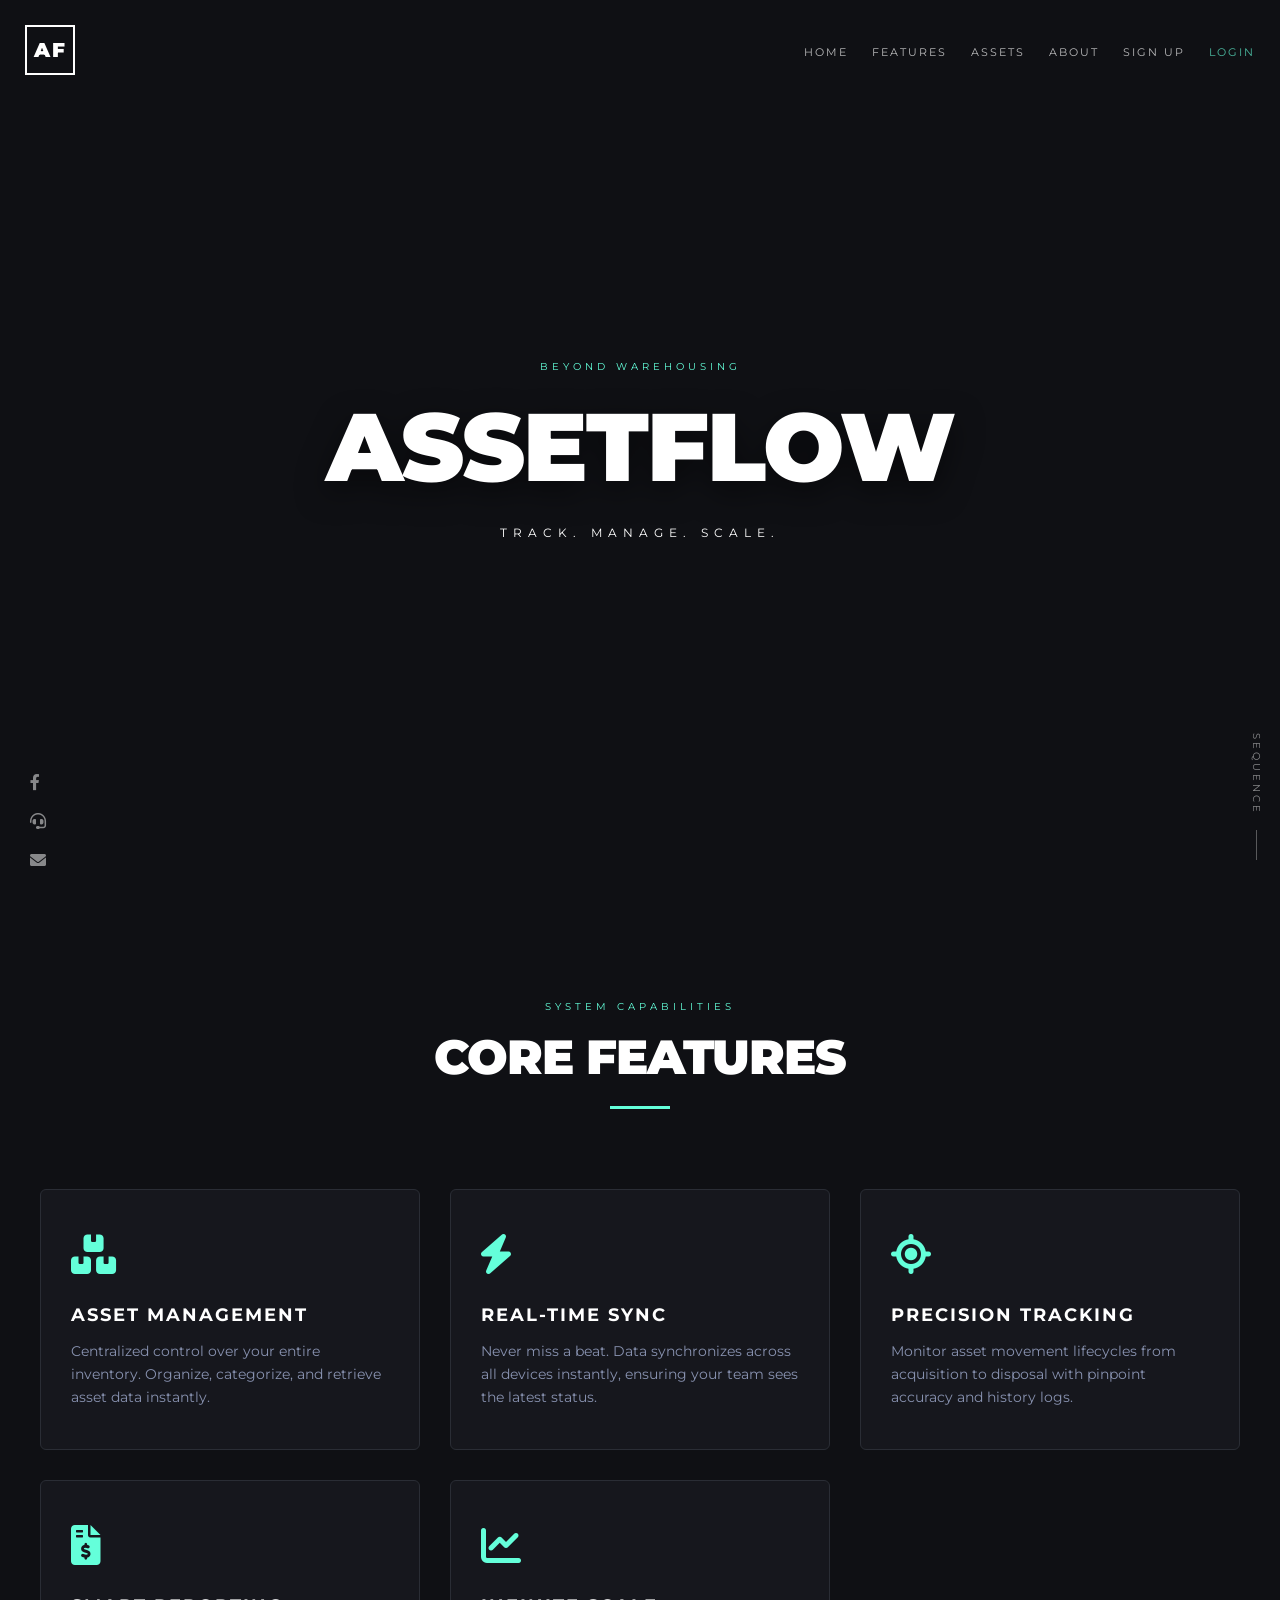
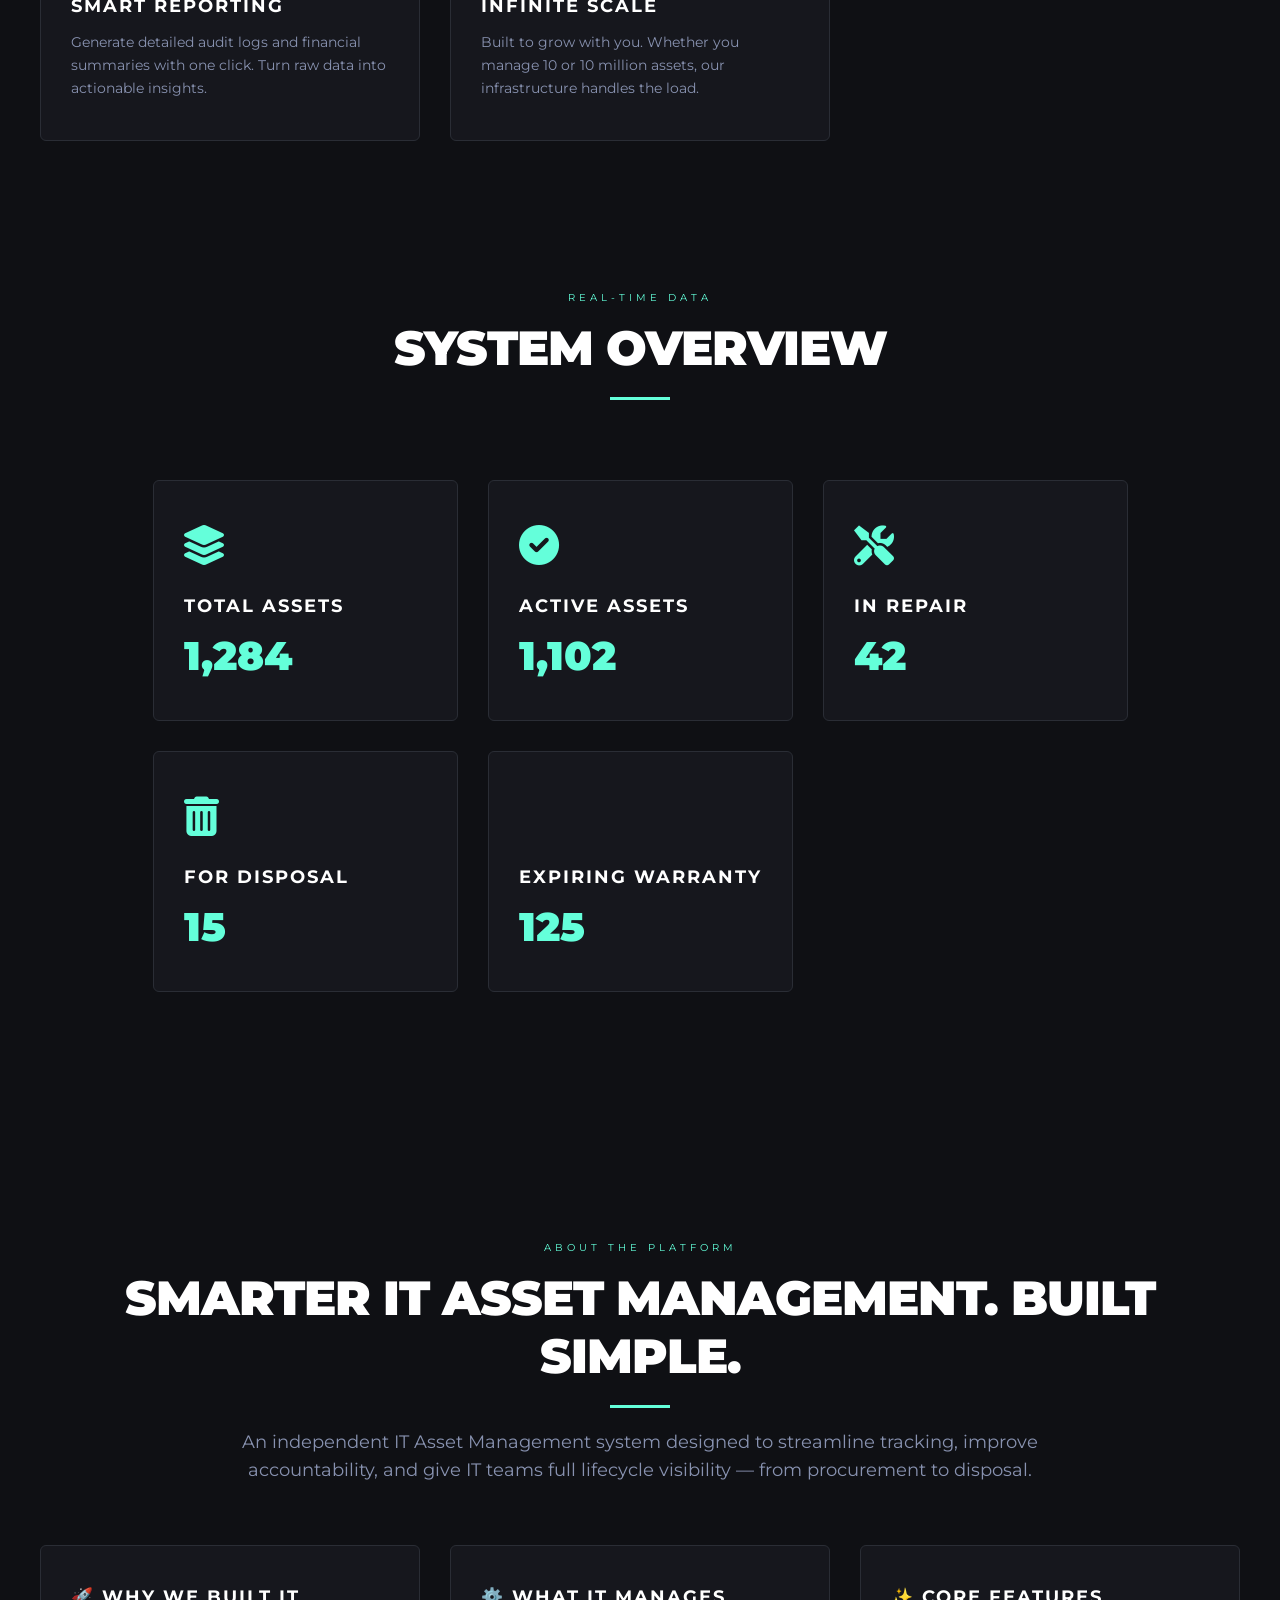
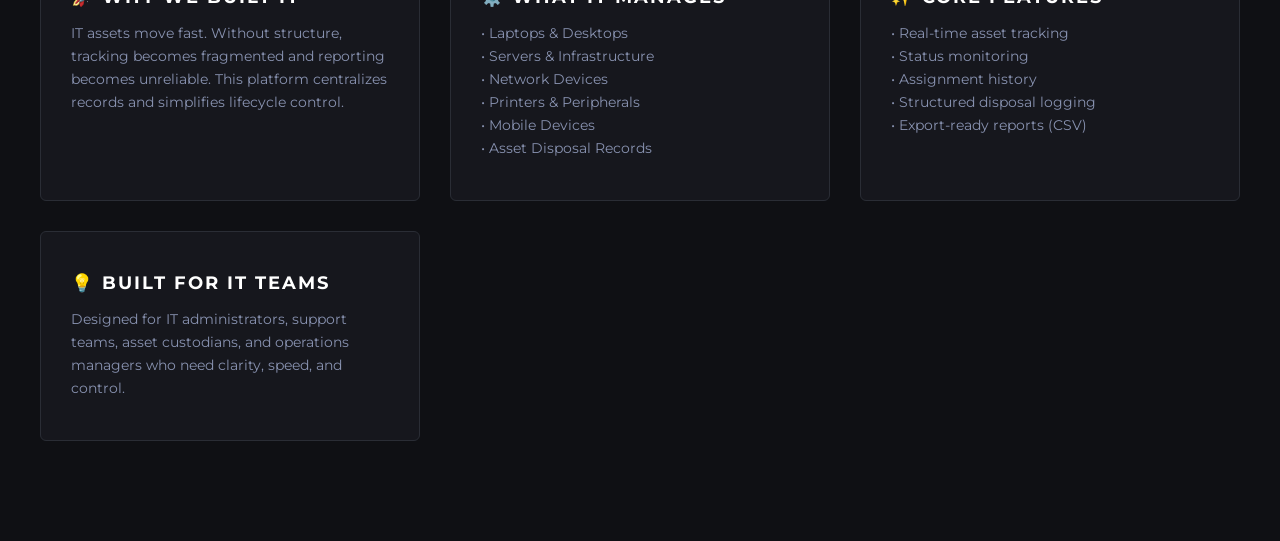
<file: index.html>
<!DOCTYPE html>
<html lang="en">
<head>
    <meta charset="UTF-8">
    <meta name="viewport" content="width=device-width, initial-scale=1.0, maximum-scale=1.0, user-scalable=no">
    <title>AssetFlow | Home</title>
    <link href="https://fonts.googleapis.com/css2?family=Montserrat:wght@300;400;900&display=swap" rel="stylesheet">
    <link rel="stylesheet" href="https://cdnjs.cloudflare.com/ajax/libs/font-awesome/6.0.0/css/all.min.css">
    <link rel="stylesheet" href="style.css">
</head>
<body>

<nav>
    <div class="logo">
        <a href="index.html">
            <div class="logo-box">AF</div>
        </a>
    </div>
    
<div class="menu desktop-only">
    <a href="#">Home</a>
    <a href="#features">Features</a>
    <a href="#assets">Assets</a>
    <a href="#about">About</a> 
    <a href="signup.html">Sign Up</a>
    <a href="login.html" class="accent-text">Login</a>
</div>
    
    <div class="menu mobile-only">
        <a href="login.html" class="accent-text">Log In</a>
    </div>
</nav>

<div class="container home-wrapper">
    <main class="hero" id="hero-trigger">
        <p class="fade-in small-tag">BEYOND WAREHOUSING</p>
        <h1 class="fade-in main-title">ASSETFLOW</h1>
        <p class="fade-in subtitle">Track. Manage. Scale.</p>
        <div class="tap-hint mobile-only fade-in">(Tap to Enter)</div>
    </main>

    <div class="bottom-left">
        <div class="social-icons">
            <a href="https://www.facebook.com" target="_blank" rel="noopener noreferrer"><i class="fab fa-facebook-f"></i></a>
            <a href="https://freshservice.com" target="_blank" rel="noopener noreferrer"><i class="fas fa-headset"></i></a>
            <a href="mailto:support@assetflow.com"><i class="fas fa-envelope"></i></a>
        </div>
    </div>

    <div class="bottom-right desktop-only">
        <div class="scroll-indicator">
            <span>Sequence</span>
            <div class="line"></div>
        </div>
    </div>
</div>

<section id="features" class="features-section">
    <div class="section-header">
        <span class="small-tag">SYSTEM CAPABILITIES</span>
        <h2 class="section-title">Core Features</h2>
        <div class="line" style="width: 60px; height: 3px; background: #64ffda; margin: 20px auto;"></div>
    </div>

    <div class="features-grid">
        <div class="feature-card">
            <div class="feature-icon"><i class="fas fa-boxes-stacked"></i></div>
            <h3 class="feature-title">Asset Management</h3>
            <p class="feature-desc">Centralized control over your entire inventory. Organize, categorize, and retrieve asset data instantly.</p>
        </div>

        <div class="feature-card">
            <div class="feature-icon"><i class="fas fa-bolt"></i></div>
            <h3 class="feature-title">Real-Time Sync</h3>
            <p class="feature-desc">Never miss a beat. Data synchronizes across all devices instantly, ensuring your team sees the latest status.</p>
        </div>

        <div class="feature-card">
            <div class="feature-icon"><i class="fas fa-location-crosshairs"></i></div>
            <h3 class="feature-title">Precision Tracking</h3>
            <p class="feature-desc">Monitor asset movement lifecycles from acquisition to disposal with pinpoint accuracy and history logs.</p>
        </div>

        <div class="feature-card">
            <div class="feature-icon"><i class="fas fa-file-invoice-dollar"></i></div>
            <h3 class="feature-title">Smart Reporting</h3>
            <p class="feature-desc">Generate detailed audit logs and financial summaries with one click. Turn raw data into actionable insights.</p>
        </div>

        <div class="feature-card">
            <div class="feature-icon"><i class="fas fa-chart-line"></i></div>
            <h3 class="feature-title">Infinite Scale</h3>
            <p class="feature-desc">Built to grow with you. Whether you manage 10 or 10 million assets, our infrastructure handles the load.</p>
        </div>
    </div>
</section>

<section id="assets" class="features-section" style="padding-top: 0;">
    <div class="section-header">
        <span class="small-tag">REAL-TIME DATA</span>
        <h2 class="section-title">System Overview</h2>
        <div class="line" style="width: 60px; height: 3px; background: #64ffda; margin: 20px auto;"></div>
    </div>

    <div class="features-grid">
        <div class="feature-card">
            <div class="feature-icon"><i class="fas fa-layer-group"></i></div>
            <h3 class="feature-title">Total Assets</h3>
            <p class="accent-text" style="font-size: 2.5rem; font-weight: 900; margin: 0;">1,284</p>
        </div>

        <div class="feature-card">
            <div class="feature-icon"><i class="fas fa-check-circle"></i></div>
            <h3 class="feature-title">Active Assets</h3>
            <p class="accent-text" style="font-size: 2.5rem; font-weight: 900; margin: 0;">1,102</p>
        </div>

        <div class="feature-card">
            <div class="feature-icon"><i class="fas fa-tools"></i></div>
            <h3 class="feature-title">In Repair</h3>
            <p class="accent-text" style="font-size: 2.5rem; font-weight: 900; margin: 0;">42</p>
        </div>

        <div class="feature-card">
            <div class="feature-icon"><i class="fas fa-trash-can"></i></div>
            <h3 class="feature-title">For Disposal</h3>
            <p class="accent-text" style="font-size: 2.5rem; font-weight: 900; margin: 0;">15</p>
        </div>

        <div class="feature-card">
            <div class="feature-icon"><i class="fas fa-calendar-exclamation"></i></div>
            <h3 class="feature-title">Expiring Warranty</h3>
            <p class="accent-text" style="font-size: 2.5rem; font-weight: 900; margin: 0;">125</p>
        </div>
    </div>
</section>

    <section id="about" class="features-section">
    <div class="section-header">
        <span class="small-tag">About The Platform</span>
        <h2 class="section-title">Smarter IT Asset Management. Built Simple.</h2>
        <div class="line" style="width: 60px; height: 3px; background: #64ffda; margin: 20px auto;"></div>
        <p class="feature-desc" style="max-width: 800px; margin: 0 auto; font-size: 1.1rem;">
            An independent IT Asset Management system designed to streamline tracking, 
            improve accountability, and give IT teams full lifecycle visibility — 
            from procurement to disposal.
        </p>
    </div>

    <div class="features-grid">
        <div class="feature-card">
            <h3 class="feature-title">🚀 Why We Built It</h3>
            <p class="feature-desc">
                IT assets move fast. Without structure, tracking becomes fragmented and reporting 
                becomes unreliable. This platform centralizes records and simplifies lifecycle control.
            </p>
        </div>

        <div class="feature-card">
            <h3 class="feature-title">⚙️ What It Manages</h3>
            <ul class="feature-desc" style="list-style: none; padding: 0;">
                <li>• Laptops & Desktops</li>
                <li>• Servers & Infrastructure</li>
                <li>• Network Devices</li>
                <li>• Printers & Peripherals</li>
                <li>• Mobile Devices</li>
                <li>• Asset Disposal Records</li>
            </ul>
        </div>

        <div class="feature-card">
            <h3 class="feature-title">✨ Core Features</h3>
            <ul class="feature-desc" style="list-style: none; padding: 0;">
                <li>• Real-time asset tracking</li>
                <li>• Status monitoring</li>
                <li>• Assignment history</li>
                <li>• Structured disposal logging</li>
                <li>• Export-ready reports (CSV)</li>
            </ul>
        </div>

        <div class="feature-card">
            <h3 class="feature-title">💡 Built for IT Teams</h3>
            <p class="feature-desc">
                Designed for IT administrators, support teams, asset custodians, 
                and operations managers who need clarity, speed, and control.
            </p>
        </div>
    </div>
</section>
    
    
<script src="app.js"></script>
    
</body>
</html>
</file>
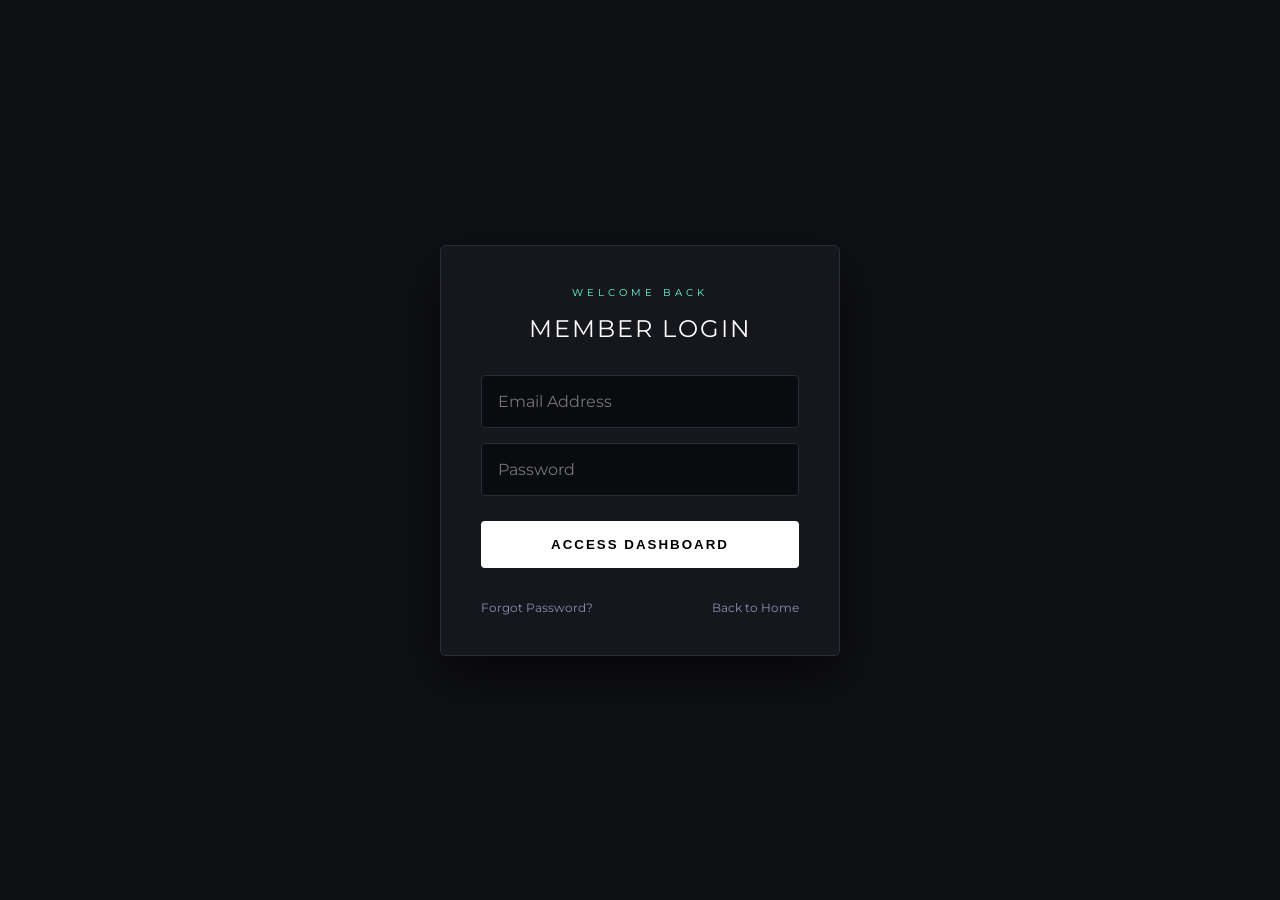
<file: login.html>
<!DOCTYPE html>
<html lang="en">
<head>
    <meta charset="UTF-8">
    <meta name="viewport" content="width=device-width, initial-scale=1.0, maximum-scale=1.0, user-scalable=no">
    <title>AssetFlow | Login</title>
    <link href="https://fonts.googleapis.com/css2?family=Montserrat:wght@300;400;900&display=swap" rel="stylesheet">
    <link rel="stylesheet" href="style.css">
</head>
<body>

<div class="container login-wrapper">
    <div class="login-card">
        <span class="small-tag">WELCOME BACK</span>
        <h2 class="main-title-small">MEMBER LOGIN</h2>
        
        <form>
            <div class="input-group">
                <input type="email" placeholder="Email Address" required>
            </div>
            <div class="input-group">
                <input type="password" placeholder="Password" required>
            </div>
            <button type="button" class="login-button">Access Dashboard</button>
        </form>

        <div class="form-footer">
            <a href="#">Forgot Password?</a>
            <a href="index.html">Back to Home</a>
        </div>
    </div>
</div>

<script src="app.js"></script>
</body>
</html>
</file>
<file: style.css>
/* =========================================
   1. GLOBAL RESET & MOBILE VARIABLES
   ========================================= */
:root {
    --vh: 1vh;
    --bg-color: #0f1014;
    --accent-color: #64ffda;
    --text-white: #ffffff;
}

* {
    margin: 0; padding: 0; box-sizing: border-box;
    -webkit-tap-highlight-color: transparent;
}

html {
    scroll-behavior: smooth;
}

body {
    background-color: var(--bg-color);
    color: var(--text-white);
    font-family: 'Montserrat', sans-serif;
    height: 100vh; 
    height: calc(var(--vh, 1vh) * 100);
    overflow-y: auto; 
    overflow-x: hidden;
    display: block; 
    position: relative; 
    width: 100%;
}

/* =========================================
   2. SHARED COMPONENTS
   ========================================= */
a { text-decoration: none; color: inherit; transition: 0.3s; }
.accent-text { color: var(--accent-color) !important; }

.logo-box {
    width: 50px; height: 50px;
    border: 2px solid white;
    display: flex; align-items: center; justify-content: center;
    font-weight: 900; font-size: 20px; letter-spacing: 2px;
    cursor: pointer;
}

.fade-in {
    opacity: 0;
    animation: fadeInUp 1.2s cubic-bezier(0.2, 0.8, 0.2, 1) forwards;
}
@keyframes fadeInUp {
    from { opacity: 0; transform: translateY(20px); }
    to { opacity: 1; transform: translateY(0); }
}

/* =========================================
   3. HOME PAGE (HERO) STYLES
   ========================================= */
.container {
    width: 100%; 
    min-height: 100vh; 
    height: 100vh; 
    height: calc(var(--vh, 1vh) * 100); 
    position: relative;
    display: flex; flex-direction: column;
    justify-content: center; align-items: center;
}

nav {
    /* ADDED: Sticky Logic */
    position: fixed; 
    top: 25px; left: 25px; right: 25px;
    display: flex; justify-content: space-between; align-items: center; 
    z-index: 100; /* Increased to stay above all content */
}

.menu a {
    font-size: 11px; letter-spacing: 2px; margin-left: 20px; 
    text-transform: uppercase; opacity: 0.7;
}
.menu a:hover { opacity: 1; }

.hero { text-align: center; cursor: pointer; z-index: 2; padding: 0 15px; }

.main-title {
    font-size: clamp(2.5rem, 12vw, 6rem);
    font-weight: 900; letter-spacing: -2px; margin: 0;
    text-transform: uppercase;
    text-shadow: 0 10px 30px rgba(0,0,0,0.5);
}

.small-tag {
    font-size: 10px; letter-spacing: 4px; margin-bottom: 15px;
    text-transform: uppercase; display: block; color: var(--accent-color);
}

.subtitle {
    font-size: 12px; letter-spacing: 6px; margin-top: 20px; text-transform: uppercase; opacity: 0.8;
}

.tap-hint {
    margin-top: 25px; font-size: 10px; opacity: 0.4; letter-spacing: 1px;
}

.bottom-left { position: absolute; bottom: 30px; left: 30px; z-index: 10; }
.bottom-right { position: absolute; bottom: 40px; right: 30px; z-index: 10; }

.social-icons { display: flex; flex-direction: column; gap: 20px; }
.social-icons a { font-size: 16px; opacity: 0.5; }

.scroll-indicator {
    display: flex; align-items: center;
    transform: rotate(90deg); transform-origin: right bottom;
}
.scroll-indicator span { font-size: 10px; letter-spacing: 3px; opacity: 0.5; margin-right: 15px; text-transform: uppercase; }
.scroll-indicator .line { width: 30px; height: 1px; background: white; opacity: 0.3; }

/* =========================================
   4. FEATURES SECTION STYLES
   ========================================= */
.features-section {
    min-height: 100vh; /* This forces the section to be at least the full height of the screen */
    display: flex;
    flex-direction: column;
    justify-content: center; /* Centers the content vertically within that full height */
    padding: 80px 20px; /* Maintains padding for mobile spacing */
    background-color: #0f1014;
    position: relative;
    z-index: 5;
}
.section-header { text-align: center; margin-bottom: 60px; }

.section-title {
    font-size: clamp(2rem, 5vw, 3rem);
    font-weight: 900;
    letter-spacing: -1px;
    text-transform: uppercase;
    margin-bottom: 10px;
}

.features-grid {
    display: grid;
    grid-template-columns: repeat(auto-fit, minmax(280px, 1fr)); 
    gap: 30px;
    max-width: 1200px;
    margin: 0 auto;
}

.feature-card {
    background: #16171d;
    padding: 40px 30px;
    border: 1px solid #2a2d35;
    border-radius: 6px;
    transition: all 0.3s ease;
    cursor: default;
}

.feature-card:hover {
    transform: translateY(-10px);
    border-color: var(--accent-color);
    box-shadow: 0 10px 30px rgba(100, 255, 218, 0.1);
}

.feature-icon {
    font-size: 2.5rem; color: var(--accent-color); margin-bottom: 25px;
}

.feature-title {
    font-size: 1.1rem; font-weight: 700; text-transform: uppercase;
    letter-spacing: 2px; margin-bottom: 15px; color: #fff;
}

.feature-desc {
    font-size: 0.9rem; line-height: 1.6; color: #8892b0;
}

/* =========================================
   5. LOGIN CARD STYLES
   ========================================= */
.login-card {
    background: #16171d;
    padding: 2.5rem;
    width: 90%; max-width: 400px;
    border-radius: 6px;
    border: 1px solid #2a2d35;
    text-align: center;
    box-shadow: 0 20px 50px rgba(0,0,0,0.6);
}

.main-title-small {
    font-size: 1.5rem; font-weight: 400; margin-bottom: 2rem;
    letter-spacing: 2px; text-transform: uppercase;
}

input {
    width: 100%; padding: 16px;
    background: #0a0b0e; border: 1px solid #2a2d35;
    color: #fff; font-family: inherit; font-size: 16px;
    margin-bottom: 15px; border-radius: 4px;
}
input:focus { border-color: #fff; outline: none; }

.login-button {
    width: 100%; padding: 16px; background: #fff;
    color: #000; border: none; font-weight: 900;
    letter-spacing: 2px; cursor: pointer; text-transform: uppercase;
    margin-top: 10px; border-radius: 4px;
}
.login-button:active { transform: scale(0.98); }

.form-footer {
    margin-top: 2rem; display: flex; justify-content: space-between; font-size: 0.75rem;
}
.form-footer a { color: #8892b0; }

/* =========================================
   6. MOBILE RESPONSIVE TWEAKS
   ========================================= */
.mobile-only { display: none; }

@media (max-width: 768px) {
    .desktop-only { display: none; }
    .mobile-only { display: block; }
    nav { top: 20px; left: 20px; right: 20px; position: fixed; }
    .bottom-left { bottom: 20px; left: 20px; }
    .social-icons { flex-direction: row; } 
    .login-card { padding: 2rem 1.5rem; }
    .features-section { padding: 60px 20px; }
    .feature-card { padding: 30px 20px; }
}

/* =========================================
   1. GLOBAL RESET & MOBILE VARIABLES
   ========================================= */
:root {
    --vh: 1vh;
    --bg-color: #0f1014;
    --accent-color: #64ffda;
    --text-white: #ffffff;
}

* {
    margin: 0; padding: 0; box-sizing: border-box;
    -webkit-tap-highlight-color: transparent;
}

html {
    scroll-behavior: smooth;
}

body {
    background-color: var(--bg-color);
    color: var(--text-white);
    font-family: 'Montserrat', sans-serif;
    height: 100vh; 
    height: calc(var(--vh, 1vh) * 100);
    overflow-y: auto; 
    overflow-x: hidden;
    display: block; 
    position: relative; 
    width: 100%;
}

/* =========================================
   2. SHARED COMPONENTS
   ========================================= */
a { text-decoration: none; color: inherit; transition: 0.3s; }
.accent-text { color: var(--accent-color) !important; }

.logo-box {
    width: 50px; height: 50px;
    border: 2px solid white;
    display: flex; align-items: center; justify-content: center;
    font-weight: 900; font-size: 20px; letter-spacing: 2px;
    cursor: pointer;
}

.fade-in {
    opacity: 0;
    animation: fadeInUp 1.2s cubic-bezier(0.2, 0.8, 0.2, 1) forwards;
}
@keyframes fadeInUp {
    from { opacity: 0; transform: translateY(20px); }
    to { opacity: 1; transform: translateY(0); }
}

/* =========================================
   3. HOME PAGE (HERO) STYLES
   ========================================= */
.container {
    width: 100%; 
    min-height: 100vh; 
    height: 100vh; 
    height: calc(var(--vh, 1vh) * 100); 
    position: relative;
    display: flex; flex-direction: column;
    justify-content: center; align-items: center;
}

nav {
    /* ADDED: Sticky Logic */
    position: fixed; 
    top: 25px; left: 25px; right: 25px;
    display: flex; justify-content: space-between; align-items: center; 
    z-index: 100; /* Increased to stay above all content */
}

.menu a {
    font-size: 11px; letter-spacing: 2px; margin-left: 20px; 
    text-transform: uppercase; opacity: 0.7;
}
.menu a:hover { opacity: 1; }

.hero { text-align: center; cursor: pointer; z-index: 2; padding: 0 15px; }

.main-title {
    font-size: clamp(2.5rem, 12vw, 6rem);
    font-weight: 900; letter-spacing: -2px; margin: 0;
    text-transform: uppercase;
    text-shadow: 0 10px 30px rgba(0,0,0,0.5);
}

.small-tag {
    font-size: 10px; letter-spacing: 4px; margin-bottom: 15px;
    text-transform: uppercase; display: block; color: var(--accent-color);
}

.subtitle {
    font-size: 12px; letter-spacing: 6px; margin-top: 20px; text-transform: uppercase; opacity: 0.8;
}

.tap-hint {
    margin-top: 25px; font-size: 10px; opacity: 0.4; letter-spacing: 1px;
}

.bottom-left { position: absolute; bottom: 30px; left: 30px; z-index: 10; }
.bottom-right { position: absolute; bottom: 40px; right: 30px; z-index: 10; }

.social-icons { display: flex; flex-direction: column; gap: 20px; }
.social-icons a { font-size: 16px; opacity: 0.5; }

.scroll-indicator {
    display: flex; align-items: center;
    transform: rotate(90deg); transform-origin: right bottom;
}
.scroll-indicator span { font-size: 10px; letter-spacing: 3px; opacity: 0.5; margin-right: 15px; text-transform: uppercase; }
.scroll-indicator .line { width: 30px; height: 1px; background: white; opacity: 0.3; }

/* =========================================
   4. FEATURES SECTION STYLES
   ========================================= */
.features-section {
    padding: 100px 20px;
    background-color: #0f1014;
    position: relative;
    z-index: 5;
}

.section-header { text-align: center; margin-bottom: 60px; }

.section-title {
    font-size: clamp(2rem, 5vw, 3rem);
    font-weight: 900;
    letter-spacing: -1px;
    text-transform: uppercase;
    margin-bottom: 10px;
}

.features-grid {
    display: grid;
    grid-template-columns: repeat(auto-fit, minmax(280px, 1fr)); 
    gap: 30px;
    max-width: 1200px;
    margin: 0 auto;
}

.feature-card {
    background: #16171d;
    padding: 40px 30px;
    border: 1px solid #2a2d35;
    border-radius: 6px;
    transition: all 0.3s ease;
    cursor: default;
}

.feature-card:hover {
    transform: translateY(-10px);
    border-color: var(--accent-color);
    box-shadow: 0 10px 30px rgba(100, 255, 218, 0.1);
}

.feature-icon {
    font-size: 2.5rem; color: var(--accent-color); margin-bottom: 25px;
}

.feature-title {
    font-size: 1.1rem; font-weight: 700; text-transform: uppercase;
    letter-spacing: 2px; margin-bottom: 15px; color: #fff;
}

.feature-desc {
    font-size: 0.9rem; line-height: 1.6; color: #8892b0;
}

/* =========================================
   5. LOGIN CARD STYLES
   ========================================= */
.login-card {
    background: #16171d;
    padding: 2.5rem;
    width: 90%; max-width: 400px;
    border-radius: 6px;
    border: 1px solid #2a2d35;
    text-align: center;
    box-shadow: 0 20px 50px rgba(0,0,0,0.6);
}

.main-title-small {
    font-size: 1.5rem; font-weight: 400; margin-bottom: 2rem;
    letter-spacing: 2px; text-transform: uppercase;
}

input {
    width: 100%; padding: 16px;
    background: #0a0b0e; border: 1px solid #2a2d35;
    color: #fff; font-family: inherit; font-size: 16px;
    margin-bottom: 15px; border-radius: 4px;
}
input:focus { border-color: #fff; outline: none; }

.login-button {
    width: 100%; padding: 16px; background: #fff;
    color: #000; border: none; font-weight: 900;
    letter-spacing: 2px; cursor: pointer; text-transform: uppercase;
    margin-top: 10px; border-radius: 4px;
}
.login-button:active { transform: scale(0.98); }

.form-footer {
    margin-top: 2rem; display: flex; justify-content: space-between; font-size: 0.75rem;
}
.form-footer a { color: #8892b0; }

/* =========================================
   6. MOBILE RESPONSIVE TWEAKS
   ========================================= */
.mobile-only { display: none; }

@media (max-width: 768px) {
    .desktop-only { display: none; }
    .mobile-only { display: block; }
    nav { top: 20px; left: 20px; right: 20px; position: fixed; }
    .bottom-left { bottom: 20px; left: 20px; }
    .social-icons { flex-direction: row; } 
    .login-card { padding: 2rem 1.5rem; }
    .features-section { padding: 60px 20px; }
    .feature-card { padding: 30px 20px; }
}

/* =========================================
   1. GLOBAL RESET & MOBILE VARIABLES
   ========================================= */
:root {
    --vh: 1vh;
    --bg-color: #0f1014;
    --accent-color: #64ffda;
    --text-white: #ffffff;
}

* {
    margin: 0; padding: 0; box-sizing: border-box;
    -webkit-tap-highlight-color: transparent;
}

html {
    scroll-behavior: smooth;
}

body {
    background-color: var(--bg-color);
    color: var(--text-white);
    font-family: 'Montserrat', sans-serif;
    height: 100vh; 
    height: calc(var(--vh, 1vh) * 100);
    overflow-y: auto; 
    overflow-x: hidden;
    display: block; 
    position: relative; 
    width: 100%;
}

/* =========================================
   2. SHARED COMPONENTS
   ========================================= */
a { text-decoration: none; color: inherit; transition: 0.3s; }
.accent-text { color: var(--accent-color) !important; }

.logo-box {
    width: 50px; height: 50px;
    border: 2px solid white;
    display: flex; align-items: center; justify-content: center;
    font-weight: 900; font-size: 20px; letter-spacing: 2px;
    cursor: pointer;
}

.fade-in {
    opacity: 0;
    animation: fadeInUp 1.2s cubic-bezier(0.2, 0.8, 0.2, 1) forwards;
}
@keyframes fadeInUp {
    from { opacity: 0; transform: translateY(20px); }
    to { opacity: 1; transform: translateY(0); }
}

/* =========================================
   3. HOME PAGE (HERO) STYLES
   ========================================= */
.container {
    width: 100%; 
    min-height: 100vh; 
    height: 100vh; 
    height: calc(var(--vh, 1vh) * 100); 
    position: relative;
    display: flex; flex-direction: column;
    justify-content: center; align-items: center;
}

nav {
    /* ADDED: Sticky Logic */
    position: fixed; 
    top: 25px; left: 25px; right: 25px;
    display: flex; justify-content: space-between; align-items: center; 
    z-index: 100; /* Increased to stay above all content */
}

.menu a {
    font-size: 11px; letter-spacing: 2px; margin-left: 20px; 
    text-transform: uppercase; opacity: 0.7;
}
.menu a:hover { opacity: 1; }

.hero { text-align: center; cursor: pointer; z-index: 2; padding: 0 15px; }

.main-title {
    font-size: clamp(2.5rem, 12vw, 6rem);
    font-weight: 900; letter-spacing: -2px; margin: 0;
    text-transform: uppercase;
    text-shadow: 0 10px 30px rgba(0,0,0,0.5);
}

.small-tag {
    font-size: 10px; letter-spacing: 4px; margin-bottom: 15px;
    text-transform: uppercase; display: block; color: var(--accent-color);
}

.subtitle {
    font-size: 12px; letter-spacing: 6px; margin-top: 20px; text-transform: uppercase; opacity: 0.8;
}

.tap-hint {
    margin-top: 25px; font-size: 10px; opacity: 0.4; letter-spacing: 1px;
}

.bottom-left { position: absolute; bottom: 30px; left: 30px; z-index: 10; }
.bottom-right { position: absolute; bottom: 40px; right: 30px; z-index: 10; }

.social-icons { display: flex; flex-direction: column; gap: 20px; }
.social-icons a { font-size: 16px; opacity: 0.5; }

.scroll-indicator {
    display: flex; align-items: center;
    transform: rotate(90deg); transform-origin: right bottom;
}
.scroll-indicator span { font-size: 10px; letter-spacing: 3px; opacity: 0.5; margin-right: 15px; text-transform: uppercase; }
.scroll-indicator .line { width: 30px; height: 1px; background: white; opacity: 0.3; }

/* =========================================
   4. FEATURES SECTION STYLES
   ========================================= */
.features-section {
    padding: 100px 20px;
    background-color: #0f1014;
    position: relative;
    z-index: 5;
}

.section-header { text-align: center; margin-bottom: 60px; }

.section-title {
    font-size: clamp(2rem, 5vw, 3rem);
    font-weight: 900;
    letter-spacing: -1px;
    text-transform: uppercase;
    margin-bottom: 10px;
}

.features-grid {
    display: grid;
    grid-template-columns: repeat(auto-fit, minmax(280px, 1fr)); 
    gap: 30px;
    max-width: 1200px;
    margin: 0 auto;
}

.feature-card {
    background: #16171d;
    padding: 40px 30px;
    border: 1px solid #2a2d35;
    border-radius: 6px;
    transition: all 0.3s ease;
    cursor: default;
}

.feature-card:hover {
    transform: translateY(-10px);
    border-color: var(--accent-color);
    box-shadow: 0 10px 30px rgba(100, 255, 218, 0.1);
}

.feature-icon {
    font-size: 2.5rem; color: var(--accent-color); margin-bottom: 25px;
}

.feature-title {
    font-size: 1.1rem; font-weight: 700; text-transform: uppercase;
    letter-spacing: 2px; margin-bottom: 15px; color: #fff;
}

.feature-desc {
    font-size: 0.9rem; line-height: 1.6; color: #8892b0;
}

/* =========================================
   5. LOGIN CARD STYLES
   ========================================= */
.login-card {
    background: #16171d;
    padding: 2.5rem;
    width: 90%; max-width: 400px;
    border-radius: 6px;
    border: 1px solid #2a2d35;
    text-align: center;
    box-shadow: 0 20px 50px rgba(0,0,0,0.6);
}

.main-title-small {
    font-size: 1.5rem; font-weight: 400; margin-bottom: 2rem;
    letter-spacing: 2px; text-transform: uppercase;
}

input {
    width: 100%; padding: 16px;
    background: #0a0b0e; border: 1px solid #2a2d35;
    color: #fff; font-family: inherit; font-size: 16px;
    margin-bottom: 15px; border-radius: 4px;
}
input:focus { border-color: #fff; outline: none; }

.login-button {
    width: 100%; padding: 16px; background: #fff;
    color: #000; border: none; font-weight: 900;
    letter-spacing: 2px; cursor: pointer; text-transform: uppercase;
    margin-top: 10px; border-radius: 4px;
}
.login-button:active { transform: scale(0.98); }

.form-footer {
    margin-top: 2rem; display: flex; justify-content: space-between; font-size: 0.75rem;
}
.form-footer a { color: #8892b0; }

/* =========================================
   6. MOBILE RESPONSIVE TWEAKS
   ========================================= */
.mobile-only { display: none; }

@media (max-width: 768px) {
    .desktop-only { display: none; }
    .mobile-only { display: block; }
    nav { top: 20px; left: 20px; right: 20px; position: fixed; }
    .bottom-left { bottom: 20px; left: 20px; }
    .social-icons { flex-direction: row; } 
    .login-card { padding: 2rem 1.5rem; }
    .features-section { padding: 60px 20px; }
    .feature-card { padding: 30px 20px; }
}
</file>
